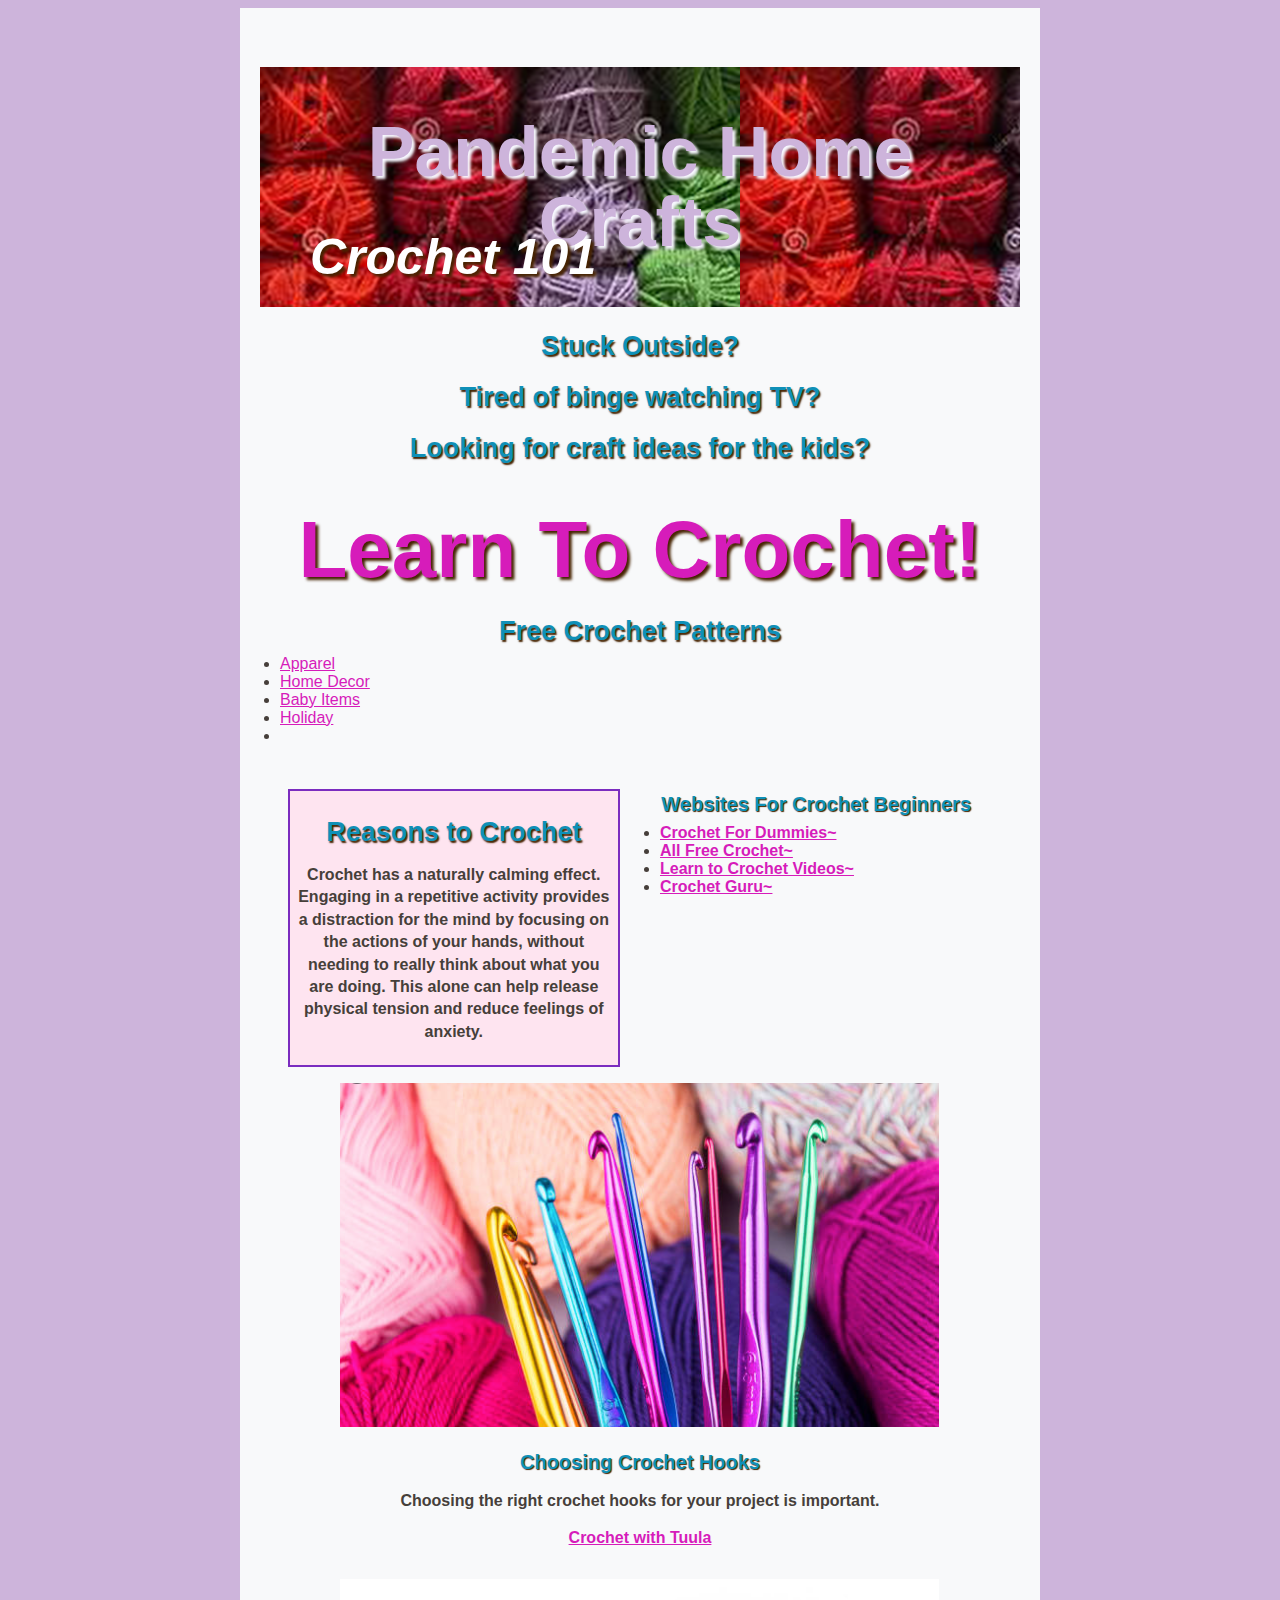
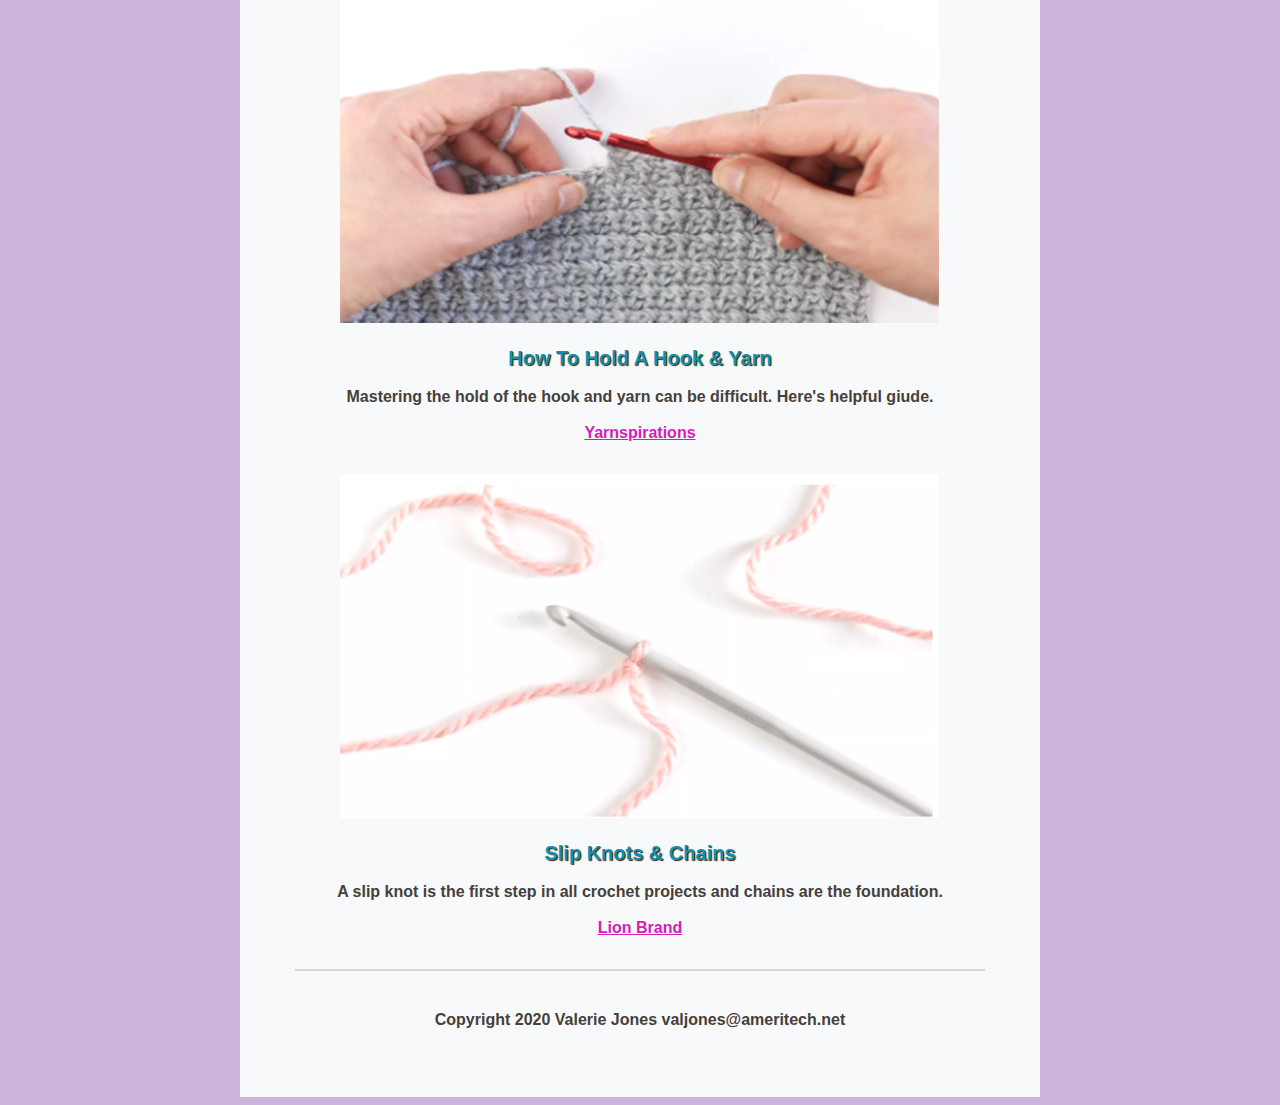
<file: pancrochet/crochet.html>
<!DOCTYPE html>
<html>
  <head>
    <title>Pandemic Stay At Home Crafts</title>
    <link rel="stylesheet" type="text/css" href="../assets/css/styles.css">
    <link rel="stylesheet" href="https://cdn.jsdelivr.net/npm/bootstrap@4.5.3/dist/css/bootstrap.min.css" integrity="sha384-TX8t27EcRE3e/ihU7zmQxVncDAy5uIKz4rEkgIXeMed4M0jlfIDPvg6uqKI2xXr2" crossorigin="anonymous">
    <link rel="stylesheet" type="text/css" href="../assets/css/styles.css">
    <meta name="viewport" content="width=device-width, initial-scale=1">
  </head>
  <body>
    <header class="wrapper">
      <header>
        <h1 id="page-title">Pandemic Home Crafts</h1>
        <h2 id="page-subtitle"><em>Crochet 101</em></h2>
      </header>

      <h4><strong>Stuck Outside?</strong></h4>
      <h4><strong>Tired of binge watching TV?</strong></h4>
      <h4><strong>Looking for craft ideas for the kids?</strong></h4>
      <h3><strong>Learn To Crochet!</strong></h3>
      <h4><strong>Free Crochet Patterns</strong></h4>

      <nav aria-label="Free Crochet Patterns">
        <ul class="pagination justify-content-center">
          </li>
          <li class="page-item"><a class="page-link" href="page2.html">Apparel</a></li>
          <li class="page-item"><a class="page-link" href="page3.html">Home Decor</a></li>
          <li class="page-item"><a class="page-link" href="page4.html">Baby Items</a></li>
          <li class="page-item"><a class="page-link" href="page5.html">Holiday</a></li>

          <li class="page-item">
          </li>
        </ul>
      </nav>

      <main class="wrapper container">
        <div class="row">
        <article class="col-md">

      <blockquote>
        <h4><strong>Reasons to Crochet<strong></h4>
        <p><strong>Crochet has a naturally calming effect.</strong> Engaging in a repetitive
        activity provides a distraction for the mind by focusing on the
        actions of your hands, without needing to really think about what
        you are doing. This alone can help release physical tension and
        reduce feelings of anxiety.
      </blockquote>
    </article>
    <aside class="col-md">

      </ul>

      <h5><strong>Websites For Crochet Beginners </strong></h5>
      <ul class="list-group">
        <li class="list-group-item"><a href="https://www.dummies.com/crafts/crocheting/">Crochet For Dummies~</a></li>
        <li class="list-group-item"><a href="https://www.allfreecrochet.com/">All Free Crochet~</a></li>
        <li class="list-group-item"><a href="https://www.wikihow.life/Crochet">Learn to Crochet Videos~</a></li>
        <li class="list-group-item"><a href="https://www.crochetguru.com/">Crochet Guru~</a></li>
      </ul>
    </aside>
  </div>
    <div class="row">
      <div class="col-md">
        <div class="image center-image card">
          <img class="card-img-top" alt="Crochet Hooks" title="Crochet Hooks" src="../assets/images/hooks.png" />
          <div class="card-body">
            <h5 class="card-title">Choosing Crochet Hooks</h5>
            <p class="card-text">Choosing the right crochet hooks for your project is important.</p>
            <a href="https://www.youtube.com/embed/fepyI9T2DcM" frameborder="0" allow="accelerometer; autoplay; clipboard-write; encrypted-media; gyroscope; picture-in-picture" allowfullscreen></iframe>Crochet with Tuula</a>
          </div>
        </div>
      </div>
      <div class="col-md">
        <div class="image center-image card">
          <img class="card-img-top" alt="Hook Hold" title="Hook Hold" src="../assets/images/crochet_c.png" />
          <div class="card-body">
            <h5 class="card-title">How To Hold A Hook & Yarn</h5>
            <p class="card-text">Mastering the hold of the hook and yarn can be difficult. Here's helpful giude.</p>
            <a href="https://www.youtube.com/embed/yzAL_BosKvM" frameborder="0" allow="accelerometer; autoplay; clipboard-write; encrypted-media; gyroscope; picture-in-picture" allowfullscreen></iframe>Yarnspirations</a>
          </div>
        </div>
      </div>
      <div class="col-md">
        <div class="image center-image card">
          <img class="card-img-top" alt="Slip Knot" title="Slip Knot" src="../assets/images/crochet_d.png" />
          <div class="card-body">
            <h5 class="card-title">Slip Knots & Chains</h5>
            <p class="card-text">A slip knot is the first step in all crochet projects and chains are the foundation.</p>
            <a <a href="https://www.youtube.com/embed/JPGli4r-MEE" frameborder="0" allow="accelerometer; autoplay; clipboard-write; encrypted-media; gyroscope; picture-in-picture" allowfullscreen></iframe>Lion Brand</a>
          </div>
        </div>
      </div>
      <body>
    </<main>
  <footer class="wrapper">
    Copyright 2020 Valerie Jones valjones@ameritech.net
  </footer>
  </body>
</html>
</file>
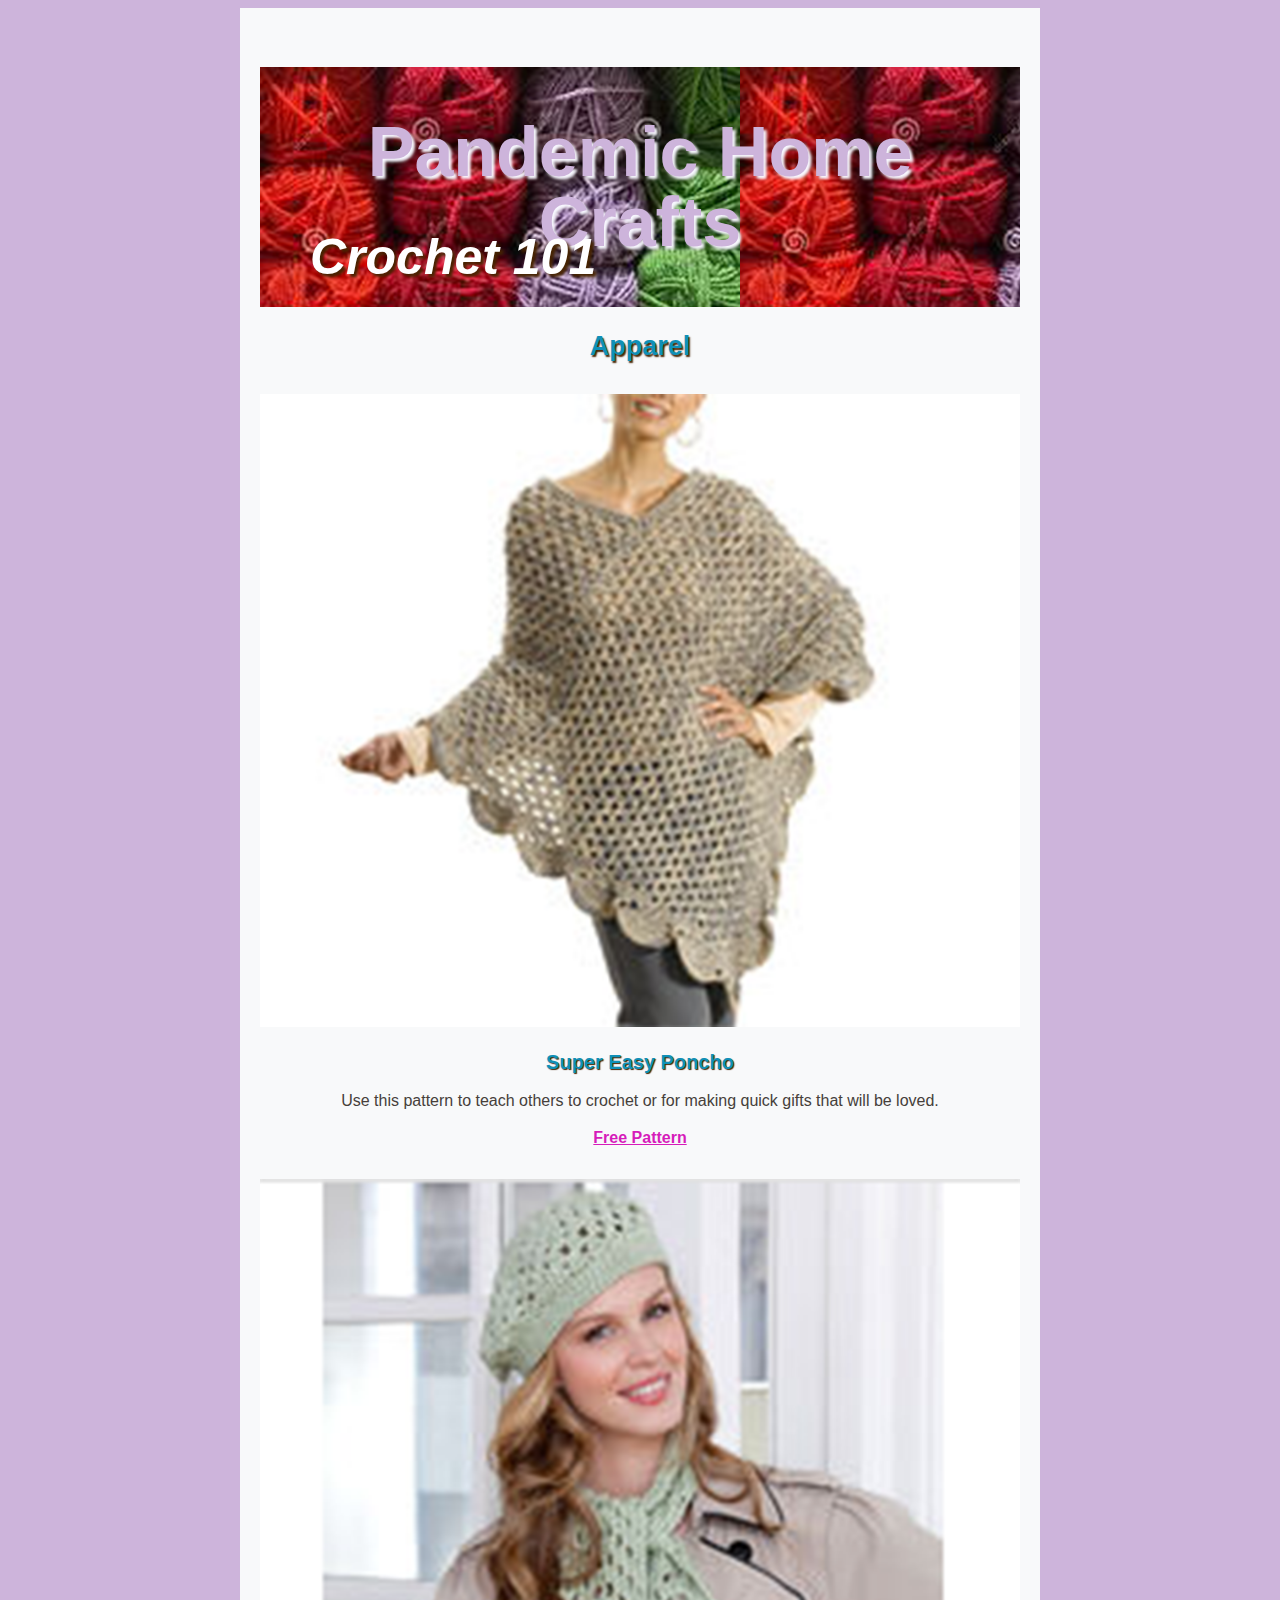
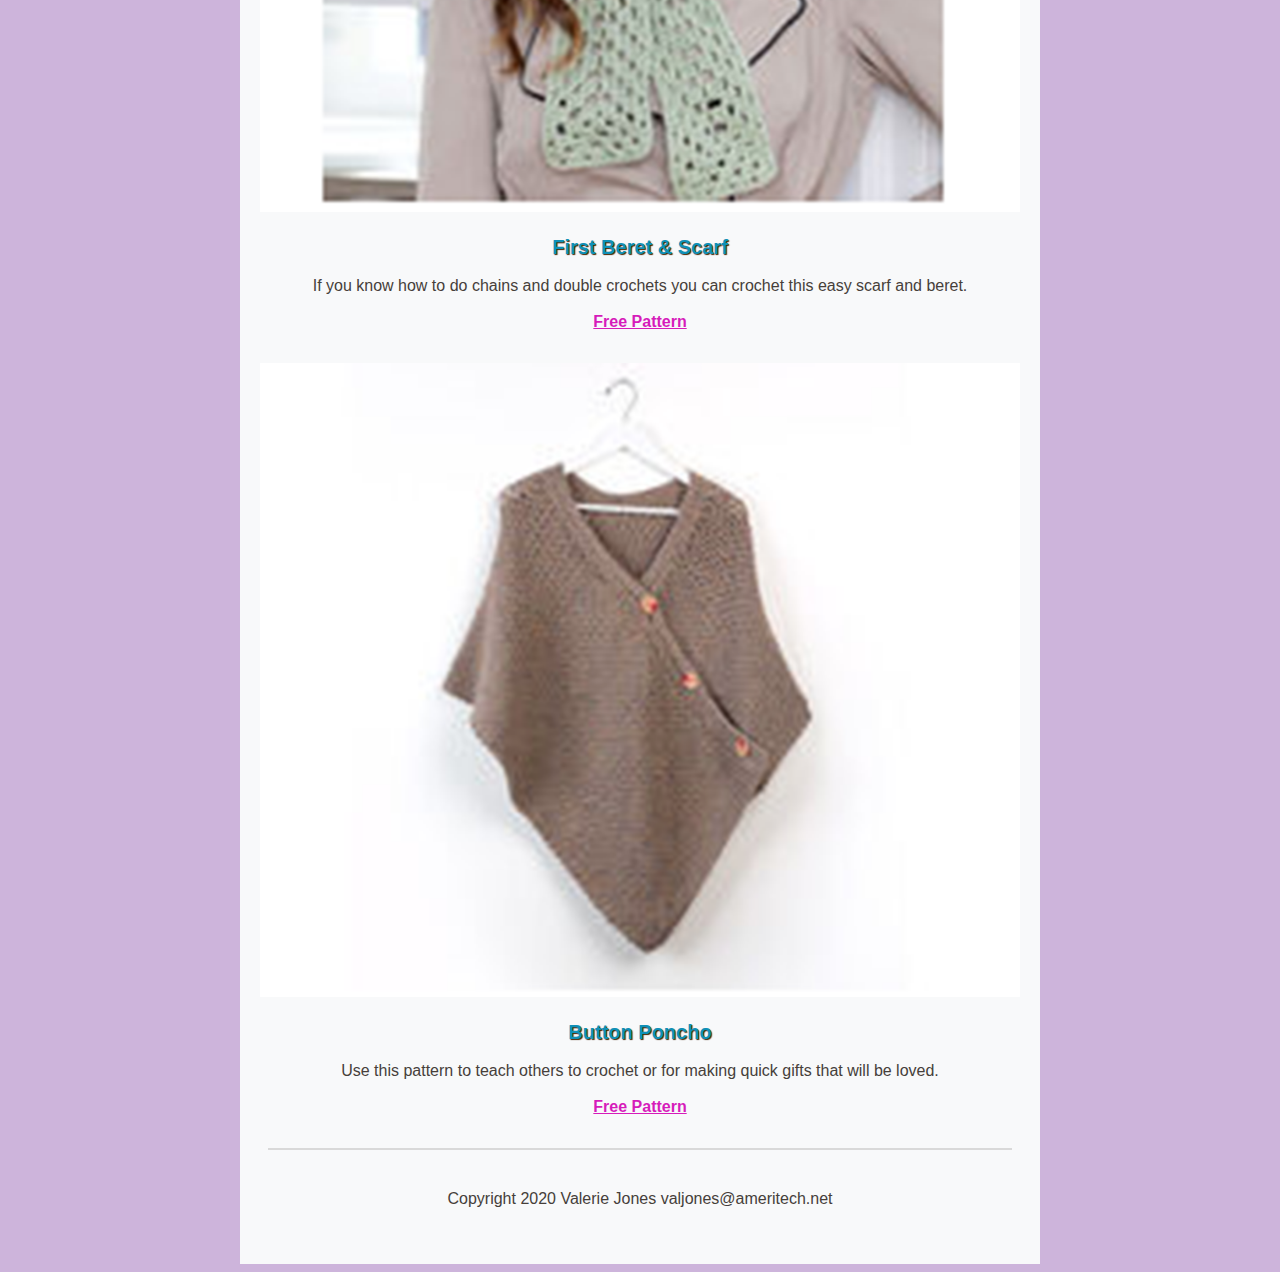
<file: pancrochet/page2.html>
<!DOCTYPE html>
<html>
  <head>
    <title>Pandemic Stay At Home Crafts</title>
    <link rel="stylesheet" type="text/css" href="../assets/css/styles.css">
    <link rel="stylesheet" href="https://cdn.jsdelivr.net/npm/bootstrap@4.5.3/dist/css/bootstrap.min.css" integrity="sha384-TX8t27EcRE3e/ihU7zmQxVncDAy5uIKz4rEkgIXeMed4M0jlfIDPvg6uqKI2xXr2" crossorigin="anonymous">
    <link rel="stylesheet" type="text/css" href="../assets/css/styles.css">
    <meta name="viewport" content="width=device-width, initial-scale=1">
  </head>
  <body>
    <header class="wrapper">
      <header>
        <h1 id="page-title">Pandemic Home Crafts</h1>
        <h2 id="page-subtitle"><em>Crochet 101</em></h2>
      </header>
      <h4><strong>Apparel</strong></h4>

      <div class="row">
        <div class="col-md">
          <div class="image center-image card">
            <img class="card-img-top" alt="Easy Poncho" title="Easy Poncho" src="../assets/images/apparel_a.png" />
            <div class="card-body">
              <h5 class="card-title">Super Easy Poncho</h5>
              <p class="card-text">Use this pattern to teach others to crochet or for making quick gifts that will be loved.</p>
              <a <a href="https://www.yarnspirations.com/on/demandware.static/-/Sites-master-catalog-spinrite/default/dwa0eab6e5/PDF/CAC0107-000680M.pdf#prefn1=patternSkillLevel&prefv1=Beginner&prefn2=patternSkillTypeString&prefv2=Crochet&prefn3=patternSubCategoryRefinement&prefv3=Clothing&start=14&sz=12"><strong>Free Pattern</strong></a>
            </div>
          </div>
        </div>
        <div class="col-md">
          <div class="image center-image card">
            <img class="card-img-top" alt="First Beret" title="First Beret" src="../assets/images/apparel_b.png" />
            <div class="card-body">
              <h5 class="card-title">First Beret & Scarf</h5>
              <p class="card-text">If you know how to do chains and double
              crochets you can crochet this easy scarf and beret.</p>
              <a <a href="https://www.yarnspirations.com/on/demandware.static/-/Sites-master-catalog-spinrite/default/dw11202b98/PDF/RHC0138-022115M.pdf#prefn1=patternSkillLevel&prefv1=Beginner&prefn2=patternSkillTypeString&prefv2=Crochet&prefn3=patternSubCategoryRefinement&prefv3=Clothing&start=16&sz=12"><strong>Free Pattern</strong></a>
            </div>
          </div>
        </div>
        <div class="col-md">
          <div class="image center-image card">
            <img class="card-img-top" alt="Button Poncho" title="Button Poncho" src="../assets/images/apparel_c.png" />
            <div class="card-body">
              <h5 class="card-title">Button Poncho</h5>
              <p class="card-text">Use this pattern to teach others to crochet or for making quick gifts that will be loved.</p>
              <a <a href="https://www.yarnspirations.com/on/demandware.static/-/Sites-master-catalog-spinrite/default/dw06d6298f/PDF/PAC0107-002655M.pdf#prefn1=patternSkillLevel&prefv1=Beginner&prefn2=patternSkillTypeString&prefv2=Crochet&prefn3=patternSubCategoryRefinement&prefv3=Clothing&start=10"><strong>Free Pattern</strong></a>
            </div>
          </div>
        </div>
        <body>
      </<main>
    <footer class="wrapper">
    Copyright 2020 Valerie Jones valjones@ameritech.net
    </footer>
    </body>
  </html>
</file>
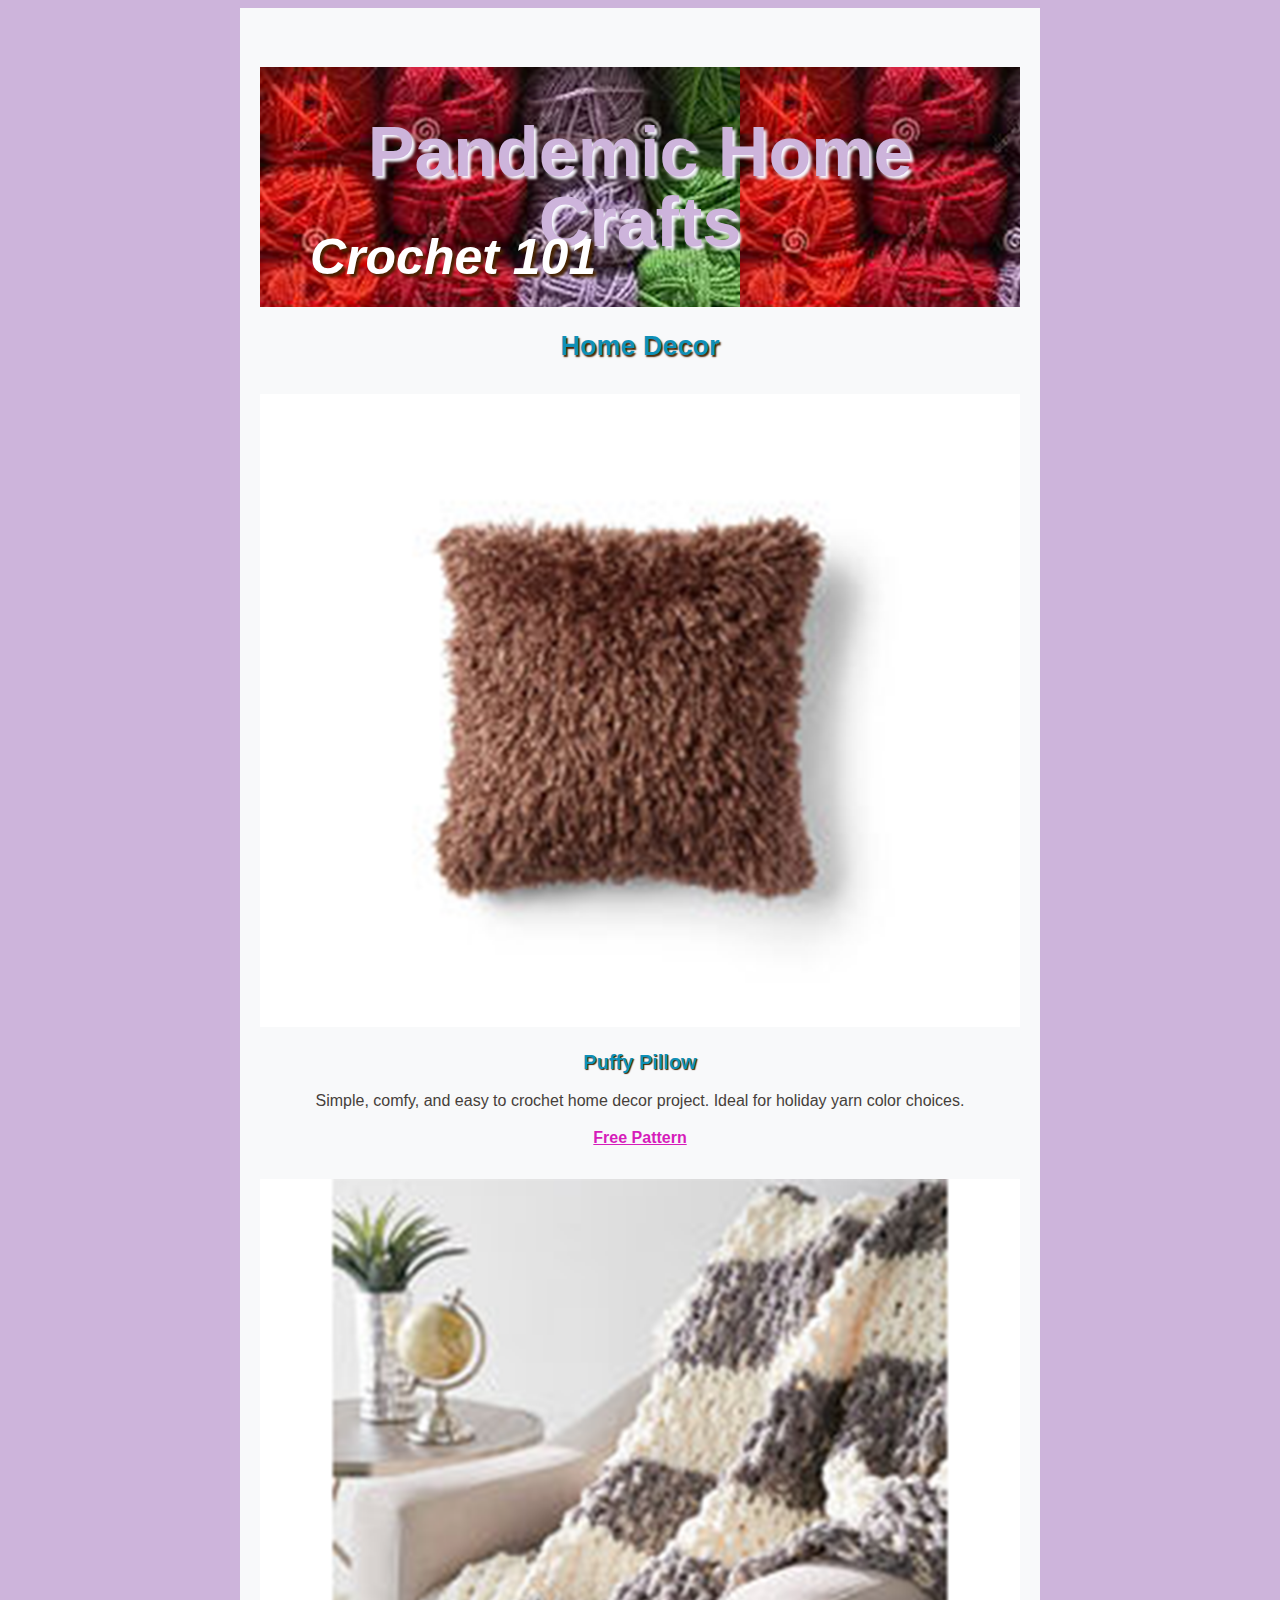
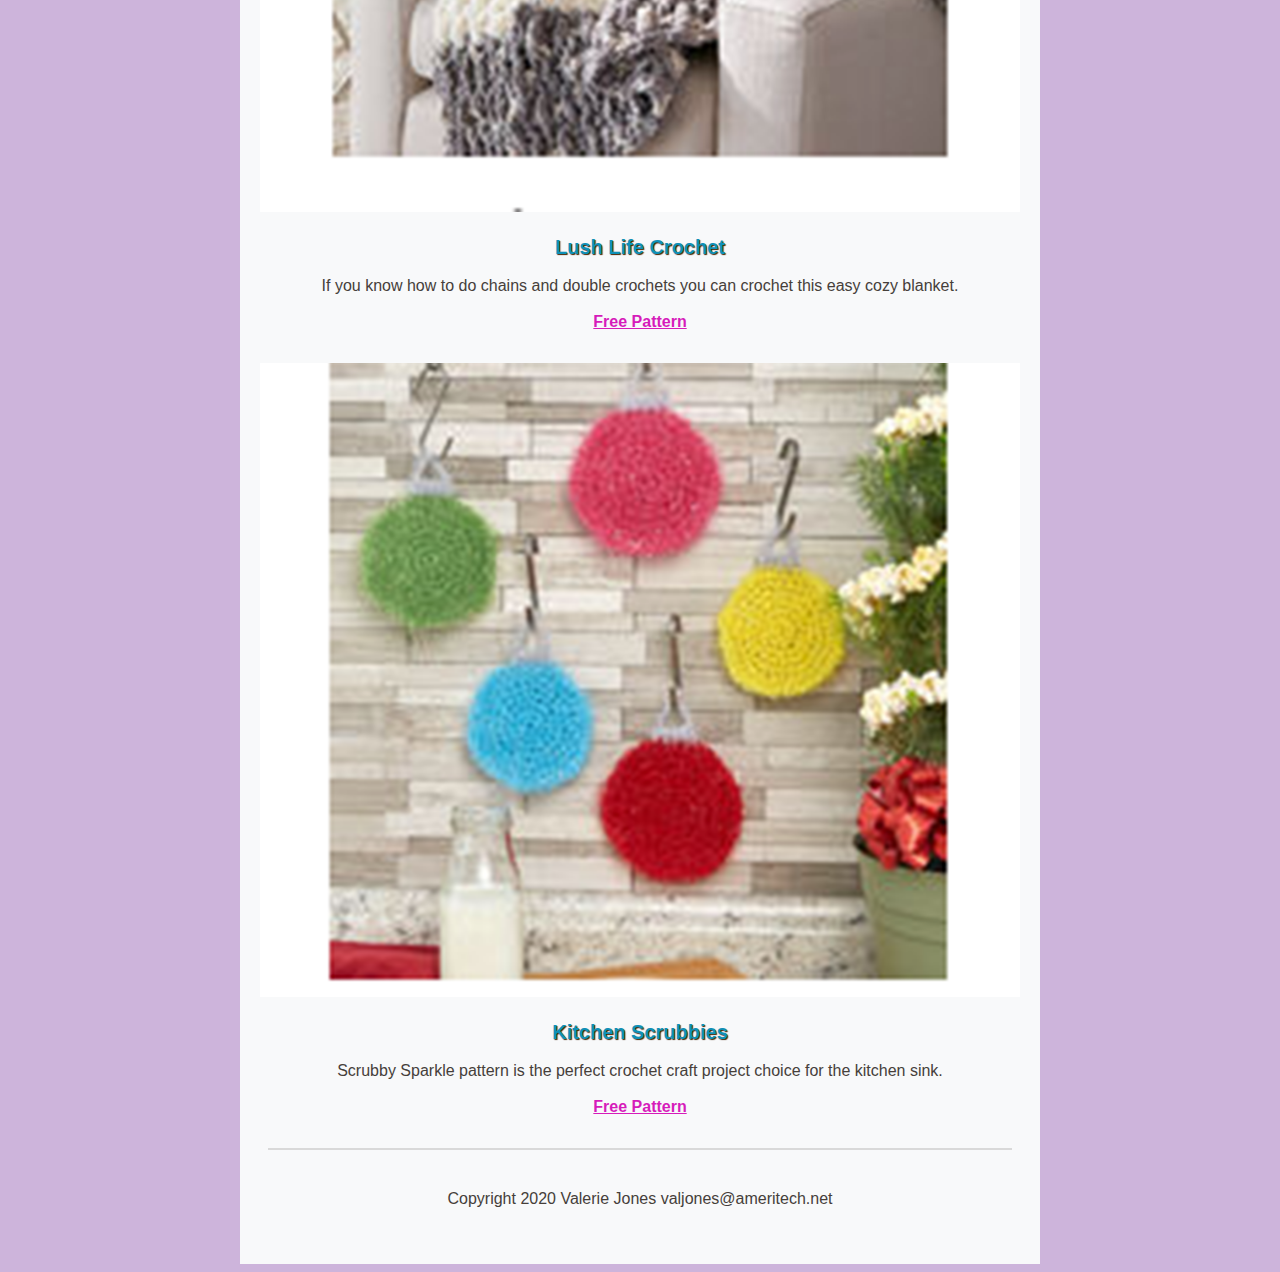
<file: pancrochet/page3.html>
<!DOCTYPE html>
<html>
  <head>
    <title>Pandemic Stay At Home Crafts</title>
    <link rel="stylesheet" type="text/css" href="../assets/css/styles.css">
    <link rel="stylesheet" href="https://cdn.jsdelivr.net/npm/bootstrap@4.5.3/dist/css/bootstrap.min.css" integrity="sha384-TX8t27EcRE3e/ihU7zmQxVncDAy5uIKz4rEkgIXeMed4M0jlfIDPvg6uqKI2xXr2" crossorigin="anonymous">
    <link rel="stylesheet" type="text/css" href="../assets/css/styles.css">
    <meta name="viewport" content="width=device-width, initial-scale=1">
  </head>
  <body>
    <header class="wrapper">
      <header>
        <h1 id="page-title">Pandemic Home Crafts</h1>
        <h2 id="page-subtitle"><em>Crochet 101</em></h2>
      </header>
      <h4><strong>Home Decor</strong></h4>

      <div class="row">
        <div class="col-md">
          <div class="image center-image card">
            <img class="card-img-top" alt="Puffy Pillow" title="Puffy Pillow" src="../assets/images/decor_a.png" />
            <div class="card-body">
              <h5 class="card-title">Puffy Pillow</h5>
              <p class="card-text">Simple, comfy, and easy to crochet home decor project. Ideal for holiday yarn color choices.</p>
              <a <a href="https://www.yarnspirations.com/on/demandware.static/-/Sites-master-catalog-spinrite/default/dw6e45c323/PDF/RHC0520-028385M.pdf#prefn1=patternSkillLevel&prefv1=Beginner%7CEasy&prefn2=patternSkillTypeString&prefv2=Crochet&prefn3=patternSubCategoryRefinement&prefv3=Home+D%C3%A9cor&start=11"><strong>Free Pattern</strong></a>
            </div>
          </div>
        </div>
        <div class="col-md">
          <div class="image center-image card">
            <img class="card-img-top" alt="Lush Life Crochet" title="Lush Life Crochet" src="../assets/images/decor_b.png" />
            <div class="card-body">
              <h5 class="card-title">Lush Life Crochet</h5>
              <p class="card-text">If you know how to do chains and double
              crochets you can crochet this easy cozy blanket.</p>
              <a <a href="https://www.yarnspirations.com/on/demandware.static/-/Sites-master-catalog-spinrite/default/dwb1097860/PDF/BRC0502-000987M.pdf#prefn1=patternSkillLevel&prefv1=Beginner%7CEasy&prefn2=patternSkillTypeString&prefv2=Crochet&prefn3=patternSubCategoryRefinement&prefv3=Home+D%C3%A9cor&start=8"><strong>Free Pattern</strong></a>
            </div>
          </div>
        </div>
        <div class="col-md">
          <div class="image center-image card">
            <img class="card-img-top" alt="Kitchen Scrubbies" title="Kitchen Scrubbies" src="../assets/images/decor_c.png" />
            <div class="card-body">
              <h5 class="card-title">Kitchen Scrubbies</h5>
              <p class="card-text">Scrubby Sparkle pattern is the perfect crochet craft project choice for the kitchen sink.</p>
              <a <a href="https://www.yarnspirations.com/on/demandware.static/-/Sites-master-catalog-spinrite/default/dw117a1714/PDF/RHC0512-016488M.pdf#prefn1=patternSkillLevel&prefv1=Beginner%7CEasy&prefn2=patternSkillTypeString&prefv2=Crochet&prefn3=patternSubCategoryRefinement&prefv3=Home+D%C3%A9cor&start=1"><strong>Free Pattern</strong></a>
            </div>
          </div>
        </div>
        <body>
      </<main>
    <footer class="wrapper">
    Copyright 2020 Valerie Jones valjones@ameritech.net
    </footer>
    </body>
  </html>
</file>
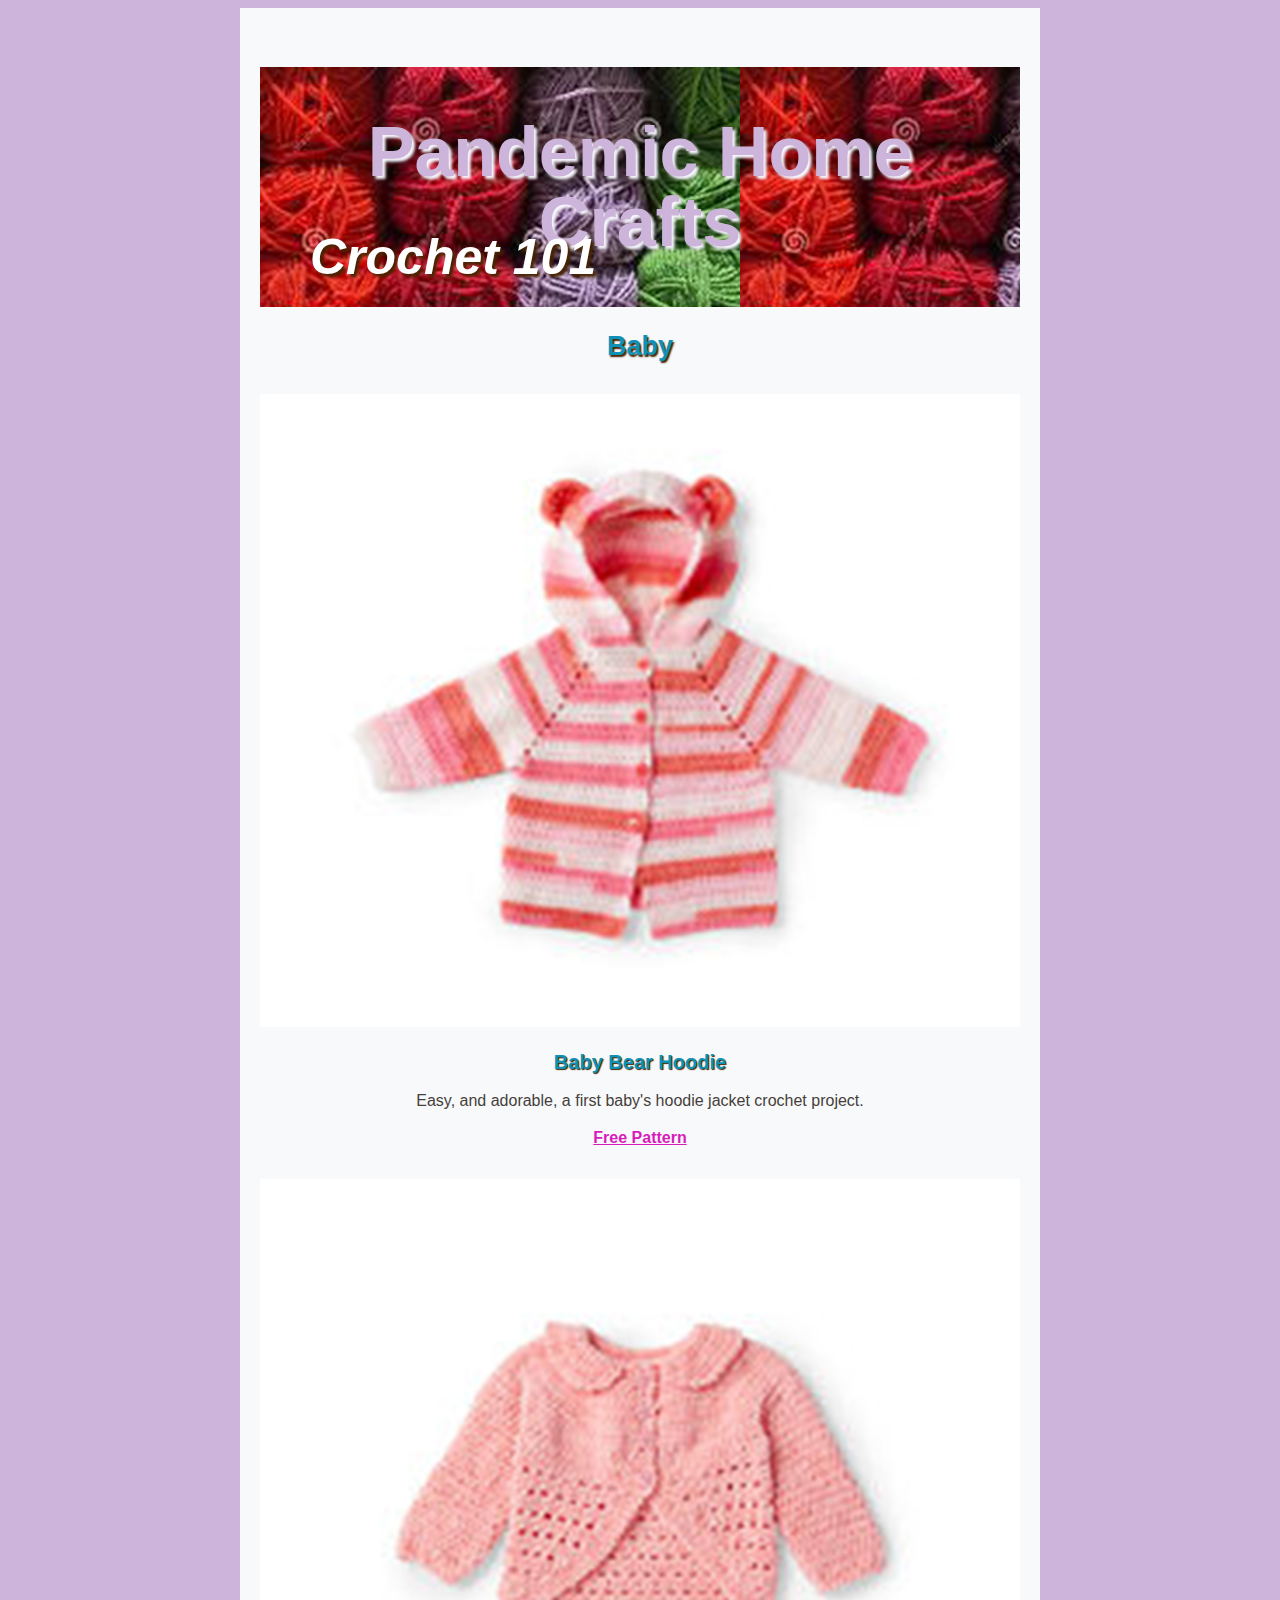
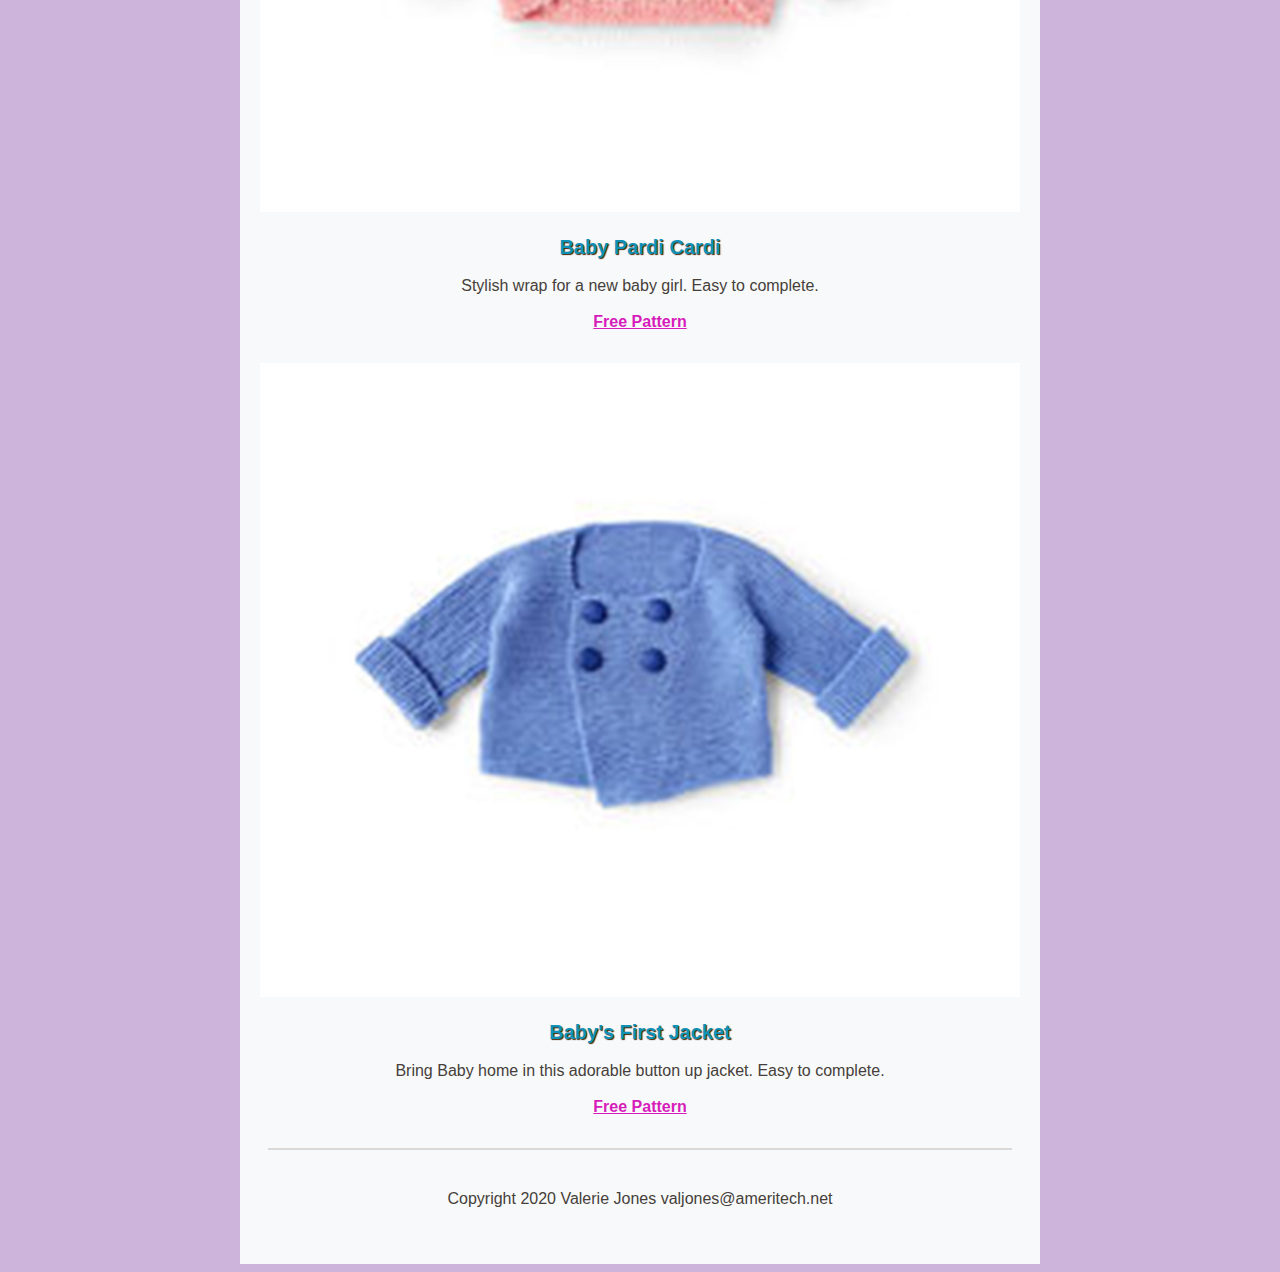
<file: pancrochet/page4.html>
<!DOCTYPE html>
<html>
  <head>
    <title>Pandemic Stay At Home Crafts</title>
    <link rel="stylesheet" type="text/css" href="../assets/css/styles.css">
    <link rel="stylesheet" href="https://cdn.jsdelivr.net/npm/bootstrap@4.5.3/dist/css/bootstrap.min.css" integrity="sha384-TX8t27EcRE3e/ihU7zmQxVncDAy5uIKz4rEkgIXeMed4M0jlfIDPvg6uqKI2xXr2" crossorigin="anonymous">
    <link rel="stylesheet" type="text/css" href="../assets/css/styles.css">
    <meta name="viewport" content="width=device-width, initial-scale=1">
  </head>
  <body>
    <header class="wrapper">
      <header>
        <h1 id="page-title">Pandemic Home Crafts</h1>
        <h2 id="page-subtitle"><em>Crochet 101</em></h2>
      </header>
      <h4><strong>Baby</strong></h4>

      <div class="row">
        <div class="col-md">
          <div class="image center-image card">
            <img class="card-img-top" alt="Baby Bear Hoodie" title="Baby Bear Hoodie" src="../assets/images/baby_a.png" />
            <div class="card-body">
              <h5 class="card-title">Baby Bear Hoodie</h5>
              <p class="card-text">Easy, and adorable, a first baby's hoodie jacket crochet project.</p>
              <a <a href="https://www.yarnspirations.com/on/demandware.static/-/Sites-master-catalog-spinrite/default/dw496d698b/PDF/RHC0229-026885M.pdf#prefn1=patternSkillLevel&prefv1=Beginner%7CEasy&prefn2=patternSkillTypeString&prefv2=Crochet&prefn3=patternSubCategoryRefinement&prefv3=Clothing&start=6"><strong>Free Pattern</strong></a>
            </div>
          </div>
        </div>
        <div class="col-md">
          <div class="image center-image card">
            <img class="card-img-top" alt="Baby Pardi Cardi" title="Baby Pardi Cardi" src="../assets/images/baby_b.png" />
            <div class="card-body">
              <h5 class="card-title">Baby Pardi Cardi</h5>
              <p class="card-text">Stylish wrap for a new baby girl. Easy to complete.</p>
              <a <a href="https://www.yarnspirations.com/on/demandware.static/-/Sites-master-catalog-spinrite/default/dwb6d009e7/PDF/BRC0229-013806M.pdf#prefn1=patternSkillLevel&prefv1=Beginner%7CEasy&prefn2=patternSkillTypeString&prefv2=Crochet&prefn3=patternSubCategoryRefinement&prefv3=Clothing&start=10"><strong>Free Pattern</strong></a>
            </div>
          </div>
        </div>
        <div class="col-md">
          <div class="image center-image card">
            <img class="card-img-top" alt="Baby's First Jacket" title="Baby's First Jacket" src="../assets/images/baby_c.png" />
            <div class="card-body">
              <h5 class="card-title">Baby's First Jacket</h5>
              <p class="card-text">Bring Baby home in this adorable button up jacket. Easy to complete.</p>
              <a <a href="https://www.yarnspirations.com/on/demandware.static/-/Sites-master-catalog-spinrite/default/dw07838899/PDF/BRC0229-026846M.pdf#prefn1=patternSkillLevel&prefv1=Beginner&prefn2=patternSkillTypeString&prefv2=Crochet&prefn3=patternSubCategoryRefinement&prefv3=Clothing&start=2"><strong>Free Pattern</strong></a>
            </div>
          </div>
        </div>
        <body>
      </<main>
    <footer class="wrapper">
    Copyright 2020 Valerie Jones valjones@ameritech.net
    </footer>
    </body>
  </html>
</file>
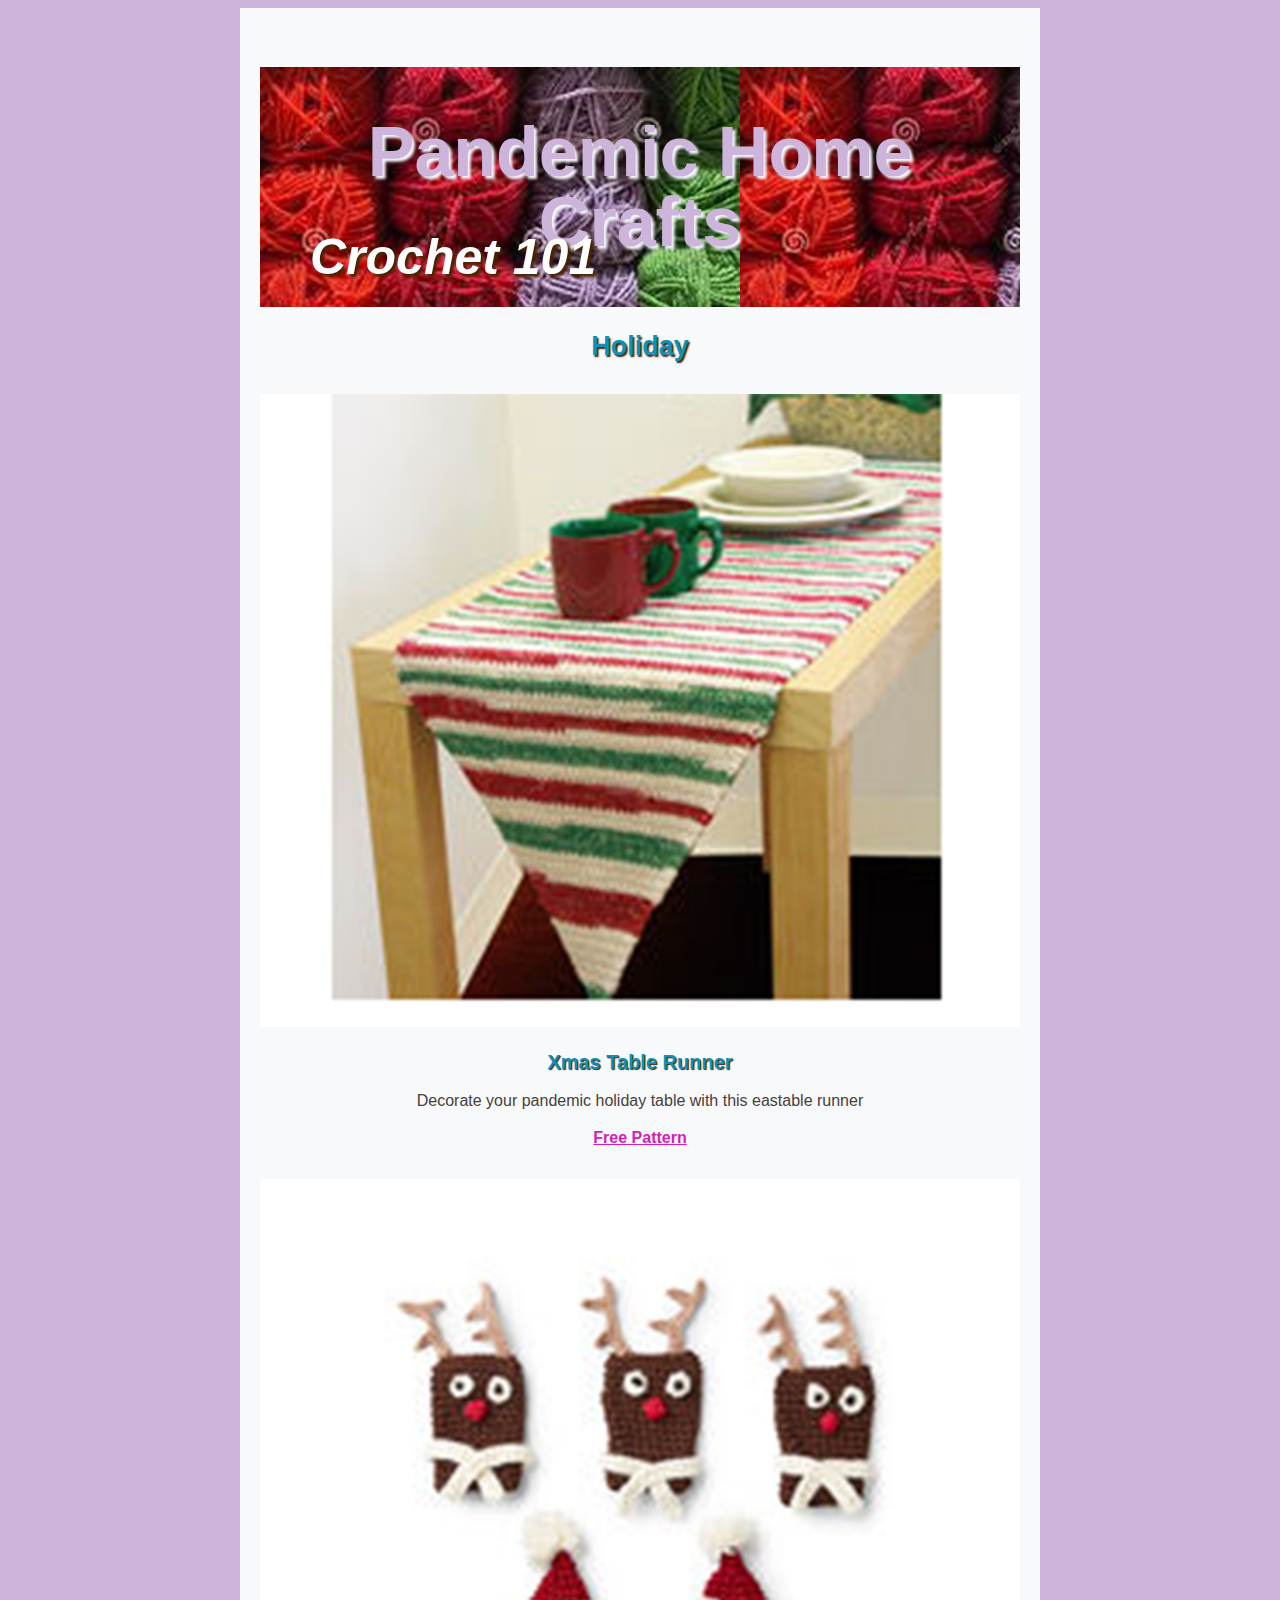
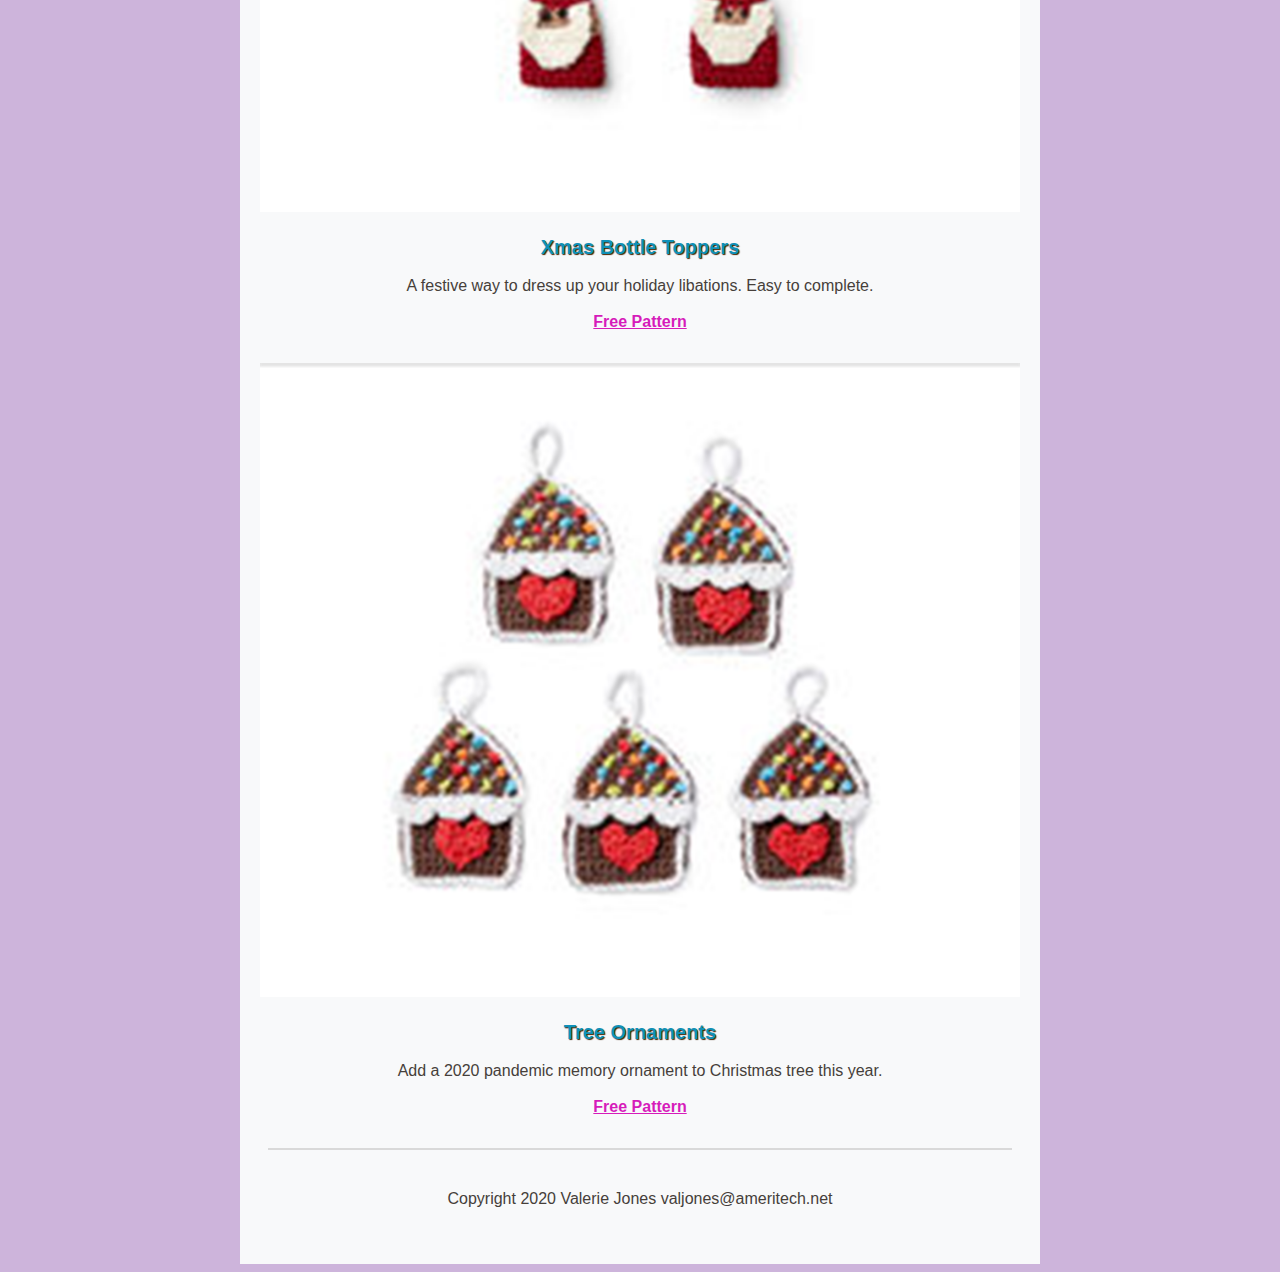
<file: pancrochet/page5.html>
<!DOCTYPE html>
<html>
  <head>
    <title>Pandemic Stay At Home Crafts</title>
    <link rel="stylesheet" type="text/css" href="../assets/css/styles.css">
    <link rel="stylesheet" href="https://cdn.jsdelivr.net/npm/bootstrap@4.5.3/dist/css/bootstrap.min.css" integrity="sha384-TX8t27EcRE3e/ihU7zmQxVncDAy5uIKz4rEkgIXeMed4M0jlfIDPvg6uqKI2xXr2" crossorigin="anonymous">
    <link rel="stylesheet" type="text/css" href="../assets/css/styles.css">
    <meta name="viewport" content="width=device-width, initial-scale=1">
  </head>
  <body>
    <header class="wrapper">
      <header>
        <h1 id="page-title">Pandemic Home Crafts</h1>
        <h2 id="page-subtitle"><em>Crochet 101</em></h2>
      </header>
      <h4><strong>Holiday</strong></h4>

      <div class="row">
        <div class="col-md">
          <div class="image center-image card">
            <img class="card-img-top" alt="Xmas Table Runner" title="Baby Bear Hoodie" src="../assets/images/holiday_a.png" />
            <div class="card-body">
              <h5 class="card-title">Xmas Table Runner</h5>
              <p class="card-text">Decorate your pandemic holiday table with this eastable runner</p>
              <a <a href="https://www.yarnspirations.com/on/demandware.static/-/Sites-master-catalog-spinrite/default/dwc29a7f5f/PDF/SCC0517-005710M.pdf#prefn1=patternSkillLevel&prefv1=Beginner%7CEasy&prefn2=patternSkillTypeString&prefv2=Crochet&prefn3=patternSubCategoryRefinement&prefv3=Holiday&start=5"><strong>Free Pattern</strong></a>
            </div>
          </div>
        </div>
        <div class="col-md">
          <div class="image center-image card">
            <img class="card-img-top" alt="Xmas Bottle Toppers" title="Xmas Bottle Toppers" src="../assets/images/holiday_b.png" />
            <div class="card-body">
              <h5 class="card-title">Xmas Bottle Toppers</h5>
              <p class="card-text">A festive way to dress up your holiday libations. Easy to complete.</p>
              <a <a href="https://www.yarnspirations.com/on/demandware.static/-/Sites-master-catalog-spinrite/default/dw9b213bb7/PDF/BRC0517-012302M.pdf#prefn1=patternSkillLevel&prefv1=Beginner%7CEasy&prefn2=patternSkillTypeString&prefv2=Crochet&prefn3=patternSubCategoryRefinement&prefv3=Holiday&start=1"><strong>Free Pattern</strong></a>
            </div>
          </div>
        </div>
        <div class="col-md">
          <div class="image center-image card">
            <img class="card-img-top" alt="Xmas Tree Ornaments" title="Xmas Tree Ornaments" src="../assets/images/holiday_c.png" />
            <div class="card-body">
              <h5 class="card-title">Tree Ornaments</h5>
              <p class="card-text">Add a 2020 pandemic memory ornament to Christmas tree this year.</p>
              <a <a href="https://www.yarnspirations.com/on/demandware.static/-/Sites-master-catalog-spinrite/default/dw9f28cdad/PDF/SCC0517-009656M.pdf#prefn1=patternSkillLevel&prefv1=Beginner%7CEasy&prefn2=patternSkillTypeString&prefv2=Crochet&prefn3=patternSubCategoryRefinement&prefv3=Holiday&start=3"><strong>Free Pattern</strong></a>
            </div>
          </div>
        </div>
        <body>
      </<main>
    <footer class="wrapper">
    Copyright 2020 Valerie Jones valjones@ameritech.net
    </footer>
    </body>
  </html>
</file>
<file: assets/css/styles.css>
*{
  box-sizing: border-box;
}

body {
  background-color: #CDB4DB;
  font-family: arial, sans-serif;
  color: #463f3a;
}

.wrapper {
  background: #f8f9fa;
  width: 98%;
  max-width: 800px;
  margin:0 auto;
  padding: 12px 20px
}

h1 {
  font-family: arial ,sans-serif;
  color: #cdb4dbff;
  font-size: 70px;
  text-align: center;
  margin-bottom: 0em;
  margin-left: 0em;
  text-shadow: 3px 3px 3px #F8F8FF;
  line-height: 100%;
  padding-top: 50px;

}

h2 {
  font-family: arial ,sans-serif;
  color: #FFFFFF;
  text-shadow: 3px 3px 3px #462301;
  font-size: 50px;
  text-align: left;
  margin-left: 1em;
  margin-top: 0em;
  margin-bottom: 1em;
  line-height: 0em;
  padding-bottom: 0px;
}

h3 {
  font-family: impact,sans-serif;
  color: #D61CBA;
  text-shadow: 3px 3px 3px #462301;
  font-size: 80px;
  margin-top: .5em;
  margin-bottom: 0;
  text-align:center;
}

h4 {
  font-family: arial,sans-serif;
  color: #0F90B7;
  font-size: 27px;
  text-shadow: 1.5px 1.5px 1.5px #462301;
  text-align: center;
  margin-top: 0em;
  margin-bottom: 0em;
  margin-left: 1em;
  margin-right: 1em;
  padding-top: 20px;
}


h5 {
  font-family: arial,sans-serif;
  color: #0F90B7;
  text-shadow: 1px 1px 1px #462301;
  font-size: 20px;
  margin-top: 1em;
  margin-bottom: 0em;
  text-align: center;
}

h6 {
  font-family: arial,sans-serif;
  color: #0F90B7;
  font-size: 27px;
  text-shadow: 1.5px 1.5px 1.5px #462301;
  text-align: center;
  margin-top: 0em;
  margin-bottom: 0em;
  margin-left: 1em;
  margin-right: 1em;
  padding-top: 20px;
}

nav{
  color: #462301
}

.topnav a {
  float: left;
  color: #f2f2f2;
  text-align: center;
  padding: 14px 16px;
  text-decoration: none;
  font-size: 17px;
}


blockquote {
  border-left: 2px solid #7b2cbf;
  border-right: 2px solid #7b2cbf;
  border-top: 2px solid #7b2cbf;
  border-bottom: 2px solid #7b2cbf;
  padding-left: 8px;
  padding-right: 8px;
  padding-top: 6px;
  padding-bottom: 6px;
  background-color: #FEE4F0;
  margin-left: 0;
  margin-right: 0;
}

.image {
  margin: 2em 0;
}

p.caption {
  font-style: italic;
  margin-top: .25;
}

a {
  color:#D61CBA;
}

img {
  max-width: 100%;
  height: auto;
}

ul {
  padding-left: 20px;
  margin-top: 8px;
  color: #463f3a;
  border-radius: 1em>
}

li {
  text-align: left;
}

p {
  text-align: center;
  line-height: 1.4em;
}

header {
  background-image: url(../images/RollYarn_a.png);
  border-bottom: 4px solid #f8f9fa;
  text-align:center;
}

footer.wrapper {
  text-align: center;
  padding: 40px 20px;
  border-top: 2px solid #d2d2d2d2;
}

@media all and (min-width: 920px) {
 article, aside {
  float: left;
}
article {
  width: 50%;
  padding-right: 20px
}

aside {
  width: 50%;
}
aside h2:first-child {
  margin-top: 14px;
}assets
</file>
